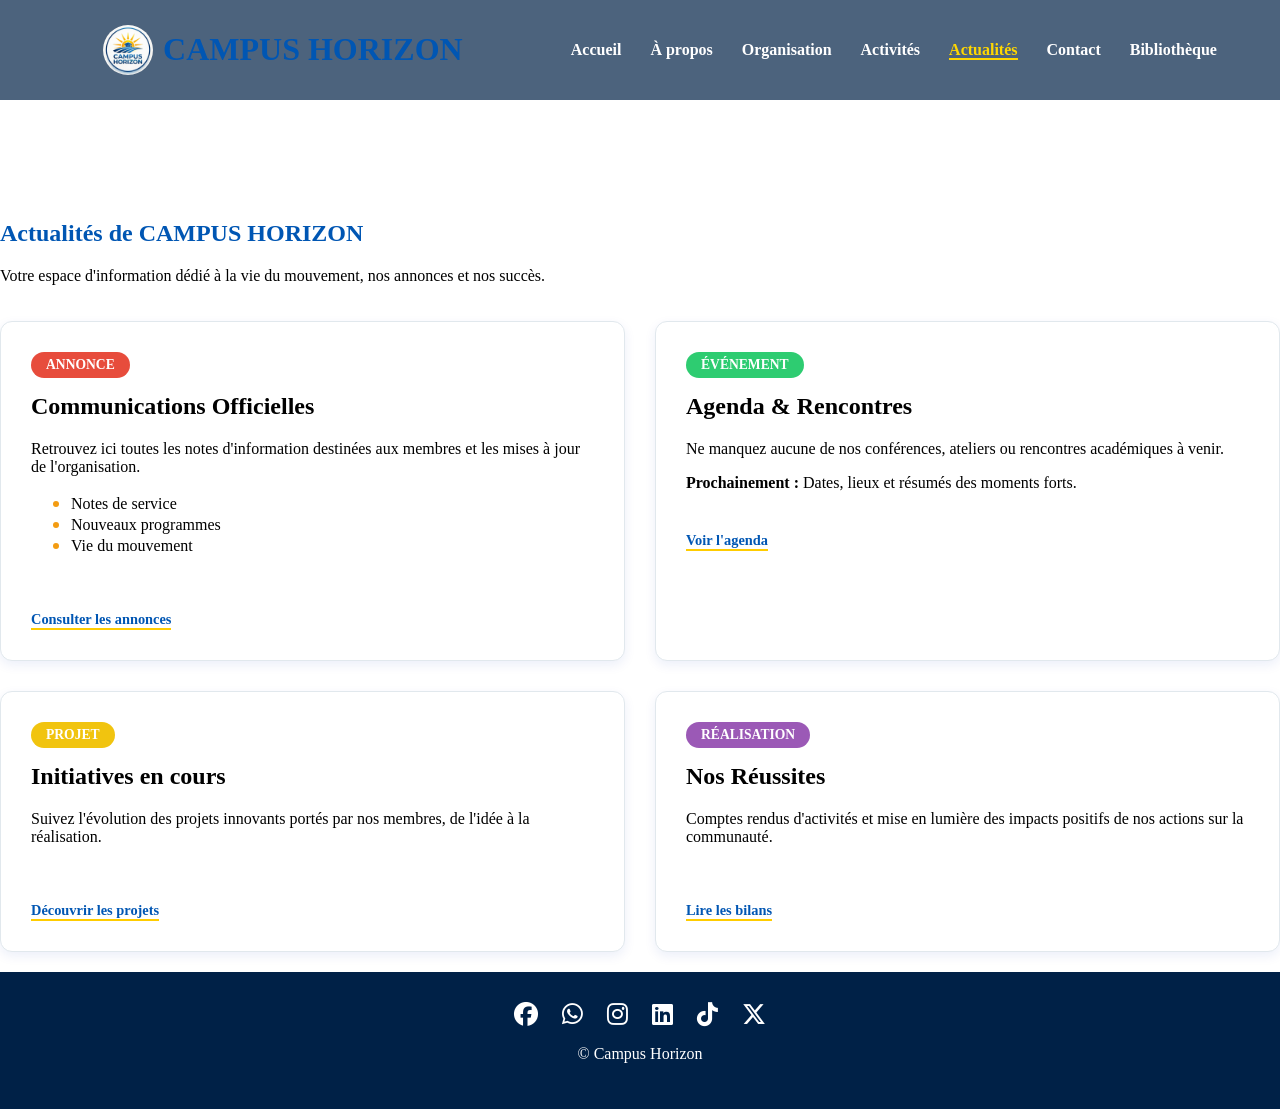
<file: actualites.html>
<!DOCTYPE html>
<html lang="fr">
<head>
<meta charset="UTF-8">
<meta name="viewport" content="width=device-width, initial-scale=1.0">
<link rel="shortcut icon" href="IMG-20260406-WA0013.jpg" type="image/x-icon">
<title>Campus Horizon</title>
<link rel="stylesheet" href="site3.css">
<link rel="stylesheet" href="https://cdnjs.cloudflare.com/ajax/libs/font-awesome/6.5.0/css/all.min.css">
</head>


    
<body>

<header>
    <div class="logo">
        <img src="IMG-20260406-WA0013.jpg" alt="logo">
        <h1>CAMPUS HORIZON</h1>
    </div>

    <nav>
        <a href="index.html">Accueil</a>
        <a href="page2.html">À propos</a>
        <a href="organisation.html">Organisation</a>
        <a href="activites.html">Activités</a>
        <a href="actualites.html" class="active">Actualités</a>
        <a href="contact.html">Contact</a>
        <a href="bibliotheque.html">Bibliothèque</a>
    </nav>
</header>
<main class="news-page">
    <section class="news-header">
        <h1>Actualités de CAMPUS HORIZON</h1>
        <p class="intro">Votre espace d'information dédié à la vie du mouvement, nos annonces et nos succès.</p>
    </section>

    <section class="news-grid">
        <article class="news-card announcement">
            <div class="category-tag">Annonce</div>
            <div class="news-content">
                <h2>Communications Officielles</h2>
                <p>Retrouvez ici toutes les notes d'information destinées aux membres et les mises à jour de l'organisation.</p>
                <ul class="news-list">
                    <li>Notes de service</li>
                    <li>Nouveaux programmes</li>
                    <li>Vie du mouvement</li>
                </ul>
                <a href="#" class="read-more">Consulter les annonces</a>
            </div>
        </article>

        <article class="news-card event">
            <div class="category-tag">Événement</div>
            <div class="news-content">
                <h2>Agenda & Rencontres</h2>
                <p>Ne manquez aucune de nos conférences, ateliers ou rencontres académiques à venir.</p>
                <div class="event-details">
                    <span><strong>Prochainement :</strong> Dates, lieux et résumés des moments forts.</span>
                </div>
                <a href="#" class="read-more">Voir l'agenda</a>
            </div>
        </article>

        <article class="news-card project">
            <div class="category-tag">Projet</div>
            <div class="news-content">
                <h2>Initiatives en cours</h2>
                <p>Suivez l'évolution des projets innovants portés par nos membres, de l'idée à la réalisation.</p>
                <a href="#" class="read-more">Découvrir les projets</a>
            </div>
        </article>

        <article class="news-card achievement">
            <div class="category-tag">Réalisation</div>
            <div class="news-content">
                <h2>Nos Réussites</h2>
                <p>Comptes rendus d'activités et mise en lumière des impacts positifs de nos actions sur la communauté.</p>
                <a href="#" class="read-more">Lire les bilans</a>
            </div>
        </article>
    </section>
</main>

<footer>
    <div class="socials">
    <a href="#"><i class="fab fa-facebook"></i></a>
    <a href="https://whatsapp.com/channel/0029VbCcrZg89inc0H25WR3L"><i class="fab fa-whatsapp"></i></a>
    <a href="#"><i class="fab fa-instagram"></i></a>
    <a href="#"><i class="fab fa-linkedin"></i></a>
    <a href="https://www.tiktok.com/@campus_horizon?_r=1&_t=ZS-95rgxYAZDWK"><i class="fab fa-tiktok"></i></a>
    <a href="#"><i class="fab fa-x-twitter"></i></a>
    

</div>

    <p>© Campus Horizon</p>
</footer>

</body>
</html>
</file>
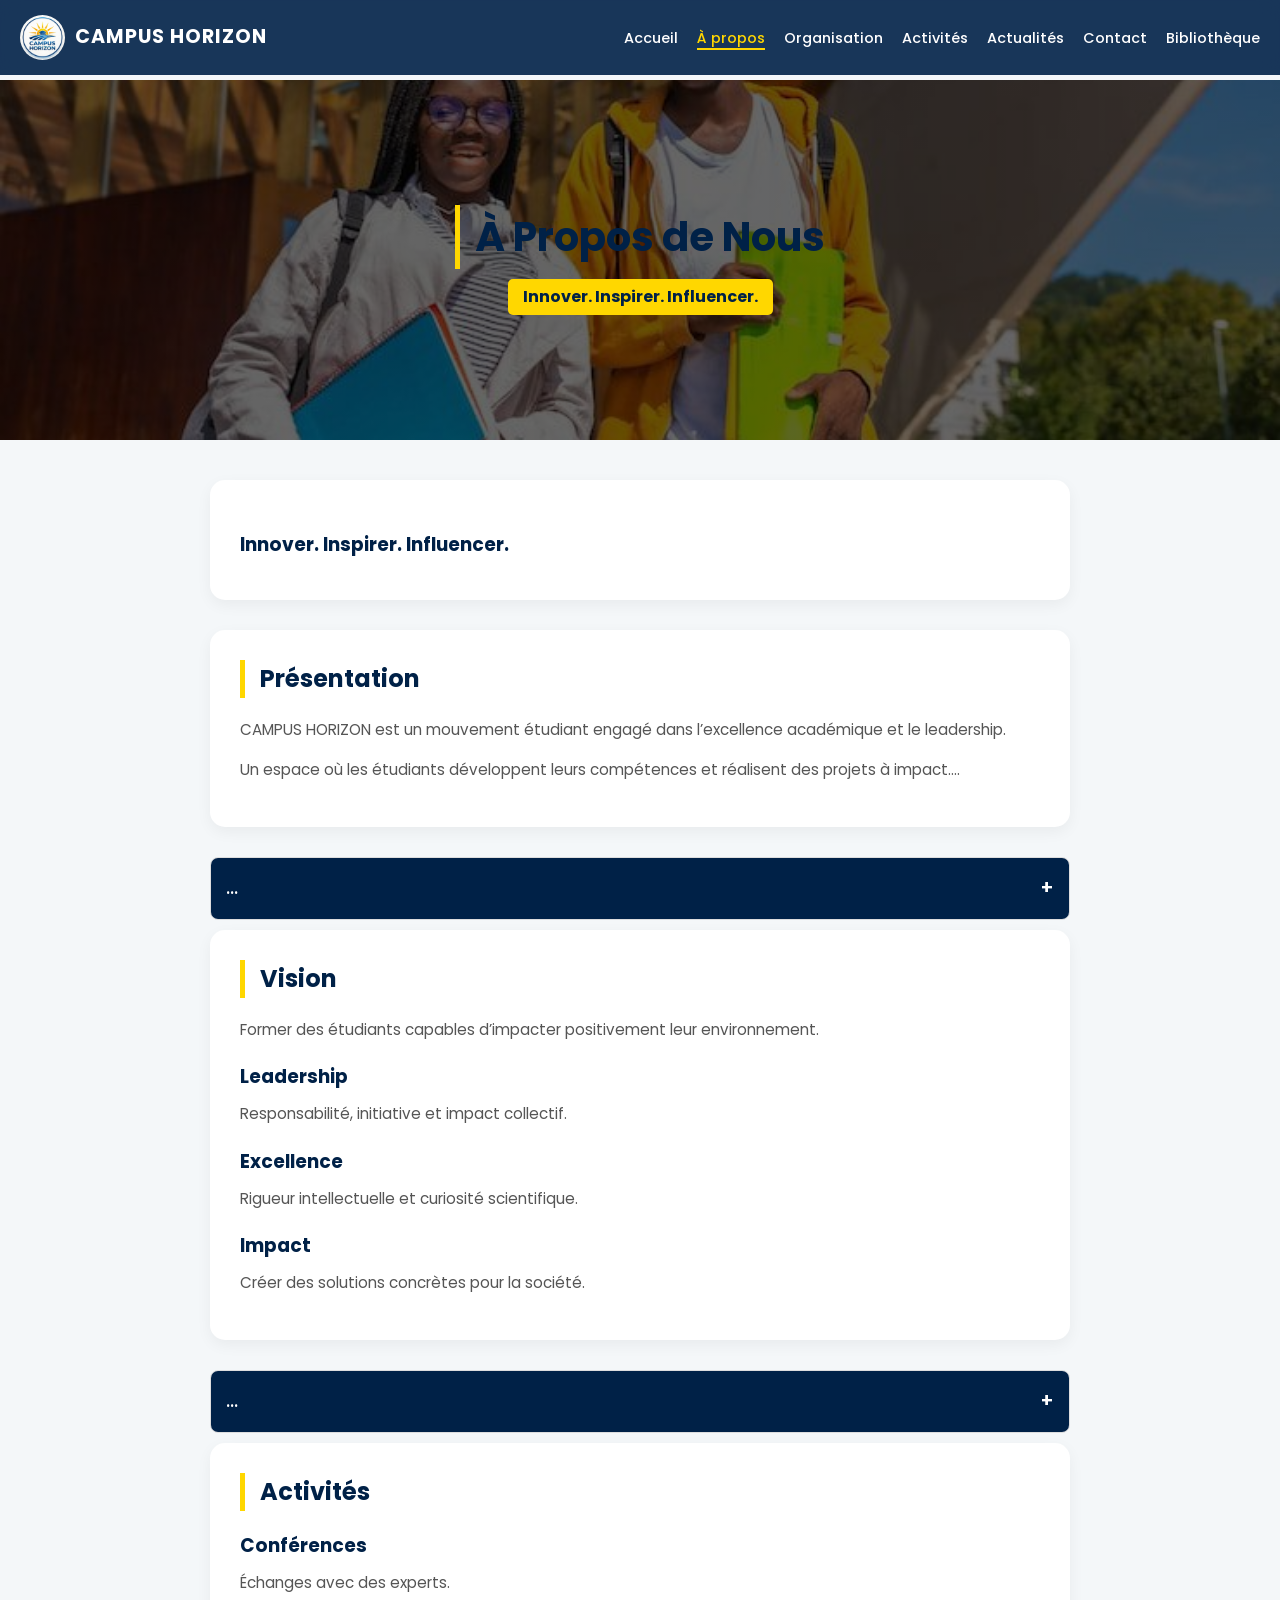
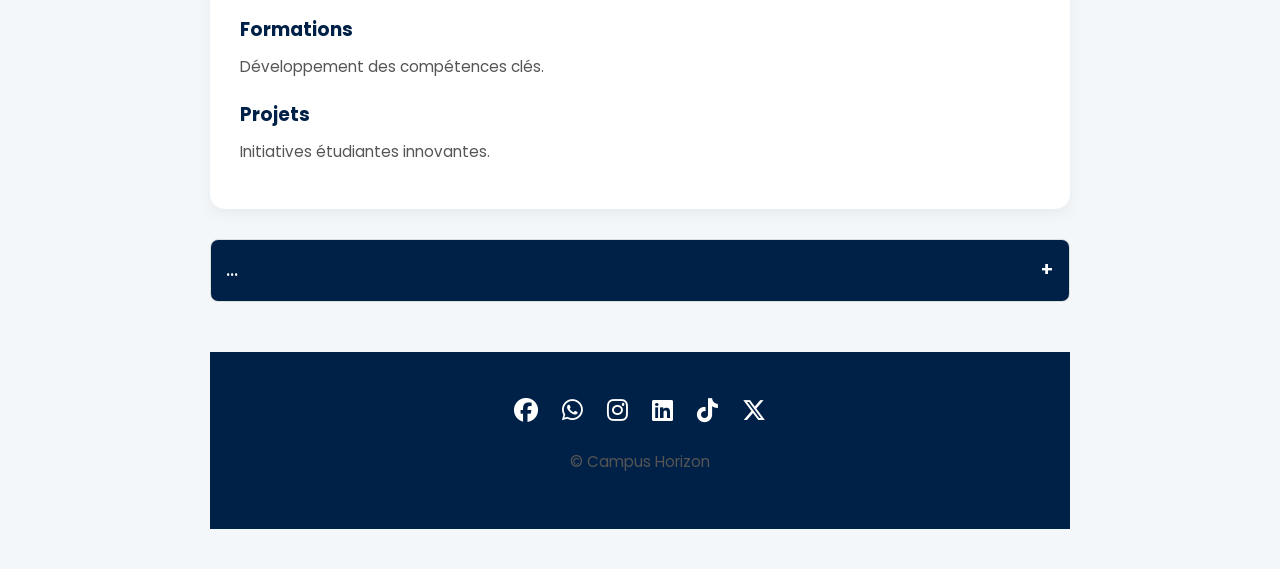
<file: page2.html>
<!DOCTYPE html>
<html lang="fr">
<head>
    <meta charset="UTF-8">
    <meta name="viewport" content="width=device-width, initial-scale=1.0">
    <link rel="shortcut icon" href="IMG-20260406-WA0013.jpg" type="image/x-icon">
    <title>Campus Horizon</title>
    
    <link href="https://fonts.googleapis.com/css2?family=Poppins:wght@300;400;600;700&display=swap" rel="stylesheet">
    <link rel="stylesheet" href="https://cdnjs.cloudflare.com/ajax/libs/font-awesome/6.5.0/css/all.min.css">
    
    <style>
        /* RESET & BASE */
        * {
            margin: 0;
            padding: 0;
            box-sizing: border-box;
        }

        body {
            font-family: 'Poppins', sans-serif;
            line-height: 1.6;
            background: #f4f7f9;
            color: #333;
            padding-top: 80px; /* Espace pour le header fixe */
        }

        /* HEADER & NAV */
        header {
            position: fixed;
            top: 0;
            width: 100%;
            padding: 15px 20px;
            display: flex;
            justify-content: space-between;
            align-items: center;
            background: rgba(0, 33, 71, 0.9); 
            backdrop-filter: blur(10px);
            color: white;
            z-index: 1000;
        }

        .logo {
            display: flex;
            align-items: center;
        }

        .logo img {
            width: 45px;
            height: 45px;
            border-radius: 50%;
            margin-right: 10px;
        }

        .logo h1 {
            font-size: 1.2rem;
            letter-spacing: 1px;
        }

        nav a {
            color: white;
            text-decoration: none;
            margin-left: 15px;
            font-size: 0.9rem;
            font-weight: 500;
            transition: 0.3s;
        }

        nav a:hover, nav a.active {
            color: #FFD700;
        }

        nav a.active {
            border-bottom: 2px solid #FFD700;
        }

        /* HERO SECTION PETITE */
        .hero-small {
            height: 40vh;
            background: linear-gradient(rgba(0,0,0,0.6), rgba(0,0,0,0.6)), url("IMG-20260407-WA0019.jpg") no-repeat center/cover;
            display: flex;
            flex-direction: column;
            justify-content: center;
            align-items: center;
            color: white;
            text-align: center;
            padding: 20px;
        }

        .hero-small h2 {
            font-size: 2.5rem;
            margin-bottom: 10px;
        }

        .slogan-box {
            background: #FFD700;
            color: #002147;
            padding: 5px 15px;
            font-weight: bold;
            border-radius: 5px;
        }

        /* MAIN CONTENT */
        main {
            max-width: 900px;
            margin: 40px auto;
            padding: 0 20px;
        }

        section {
            background: white;
            padding: 30px;
            border-radius: 15px;
            margin-bottom: 30px;
            box-shadow: 0 5px 15px rgba(0,0,0,0.05);
        }

        h2 {
            color: #002147;
            border-left: 5px solid #FFD700;
            padding-left: 15px;
            margin-bottom: 20px;
        }

        h3 {
            color: #002147;
            margin: 20px 0 10px;
        }

        p {
            margin-bottom: 15px;
            font-size: 0.95rem;
            color: #555;
        }

        /* DETAILS / ACCORDEON STYLE */
        details {
            background: #fff;
            border: 1px solid #ddd;
            border-radius: 8px;
            margin-bottom: 10px;
            overflow: hidden;
        }

        summary {
            padding: 15px;
            background: #002147;
            color: white;
            cursor: pointer;
            font-weight: 600;
            list-style: none;
            display: flex;
            justify-content: space-between;
            align-items: center;
        }

        summary::after {
            content: "+";
            font-size: 1.2rem;
        }

        details[open] summary::after {
            content: "-";
        }

        .details-content {
            padding: 20px;
            background: #f9f9f9;
        }

        /* FOOTER */
        footer {
            background: #002147;
            color: white;
            text-align: center;
            padding: 40px 20px;
            margin-top: 50px;
        }

        .socials {
            margin-bottom: 20px;
        }

        .socials a {
            color: white;
            font-size: 1.5rem;
            margin: 0 10px;
            transition: 0.3s;
        }

        .socials a:hover {
            color: #FFD700;
        }

        /* RESPONSIVE */
        @media (max-width: 768px) {
            header {
                flex-direction: column;
                padding: 10px;
            }
            nav {
                margin-top: 15px;
                display: flex;
                flex-wrap: wrap;
                justify-content: center;
            }
            nav a {
                margin: 5px 10px;
                font-size: 0.8rem;
            }
            .hero-small h2 {
                font-size: 1.8rem;
            }
        }
    </style>
</head>

<body>

<header>

    <div class="logo">
        <img src="IMG-20260406-WA0013.jpg">
        <h1>CAMPUS HORIZON</h1>
    </div>
    
    
    <nav>
        <a href="index.html">Accueil</a>
        <a href="page2.html" class="active">À propos</a>
        <a href="organisation.html">Organisation</a>
        <a href="activites.html">Activités</a>
        <a href="actualites.html">Actualités</a>
        <a href="contact.html">Contact</a>
        <a href="bibliotheque.html">Bibliothèque</a>
    </nav>
</header>


<div class="hero-small">
    <h2>À Propos de Nous</h2>
    <div class="slogan-box">Innover. Inspirer. Influencer.</div>
</div>

<main>

    <section class="hero">
<div>
<blockquote id="dynamic-text"></blockquote>
<h3 class="slogan">Innover. Inspirer. Influencer.</h3>
</div>
</section>
<section>
<h2>Présentation</h2>


    <p>CAMPUS HORIZON est un mouvement étudiant engagé dans l’excellence académique et le leadership.</p>
    <p>Un espace où les étudiants développent  leurs compétences et réalisent des projets à impact....</p>
</section>
<details>
<summary class="o">...</summary>

    <p>
CAMPUS HORIZON est un mouvement étudiant engagé dans la promotion de l’excellence académique, du leadership responsable et de l’innovation intellectuelle au sein de la communauté universitaire.

Le mouvement rassemble des étudiants motivés et ambitieux qui souhaitent contribuer activement à l’amélioration de leur environnement académique et au développement d’initiatives constructives au service de la communauté étudiante.

CAMPUS HORIZON se veut un espace d’échanges, d’apprentissage et d’initiative, permettant aux étudiants de développer leurs compétences, de renforcer leur esprit critique et de s’impliquer dans des projets à impact positif.

Histoire et vision
CAMPUS HORIZON est né de la volonté de créer une dynamique nouvelle au sein du milieu universitaire, fondée sur la collaboration, la réflexion stratégique et l’engagement académique.

Depuis sa conception, le mouvement poursuit une vision claire : contribuer à l’émergence d’une génération d’étudiants capables de penser de manière critique, d’agir avec responsabilité et d’exercer un leadership positif dans leur environnement académique et dans la société.

À travers ses activités et ses initiatives, CAMPUS HORIZON aspire à devenir une référence en matière de mobilisation étudiante autour des valeurs d’excellence, de rigueur intellectuelle et d’engagement collectif.

Mission
La mission de CAMPUS HORIZON est de créer un cadre dynamique favorisant le développement intellectuel, académique et personnel des étudiants.
    </p>
<details>
    
    <summary class="o">...</summary>
    <P>Le mouvement s’engage notamment à :

encourager la réflexion critique et la culture du débat constructif ;

promouvoir la réussite académique et la discipline dans les études ;

offrir des opportunités de formation et de développement du leadership ;

soutenir les initiatives étudiantes porteuses d’innovation et d’impact social.

Objectifs principaux
Afin de réaliser sa mission, CAMPUS HORIZON poursuit plusieurs objectifs stratégiques :

favoriser l’excellence académique et la performance intellectuelle des étudiants ;

développer les compétences en leadership et en gestion de projets ;

créer des espaces d’échange, de formation et de collaboration entre étudiants ;

encourager la participation active des étudiants à des initiatives académiques et sociales.

Valeurs
Les actions et initiatives de CAMPUS HORIZON reposent sur un ensemble de valeurs fondamentales qui orientent l’engagement de ses membres.

Excellence
Le mouvement encourage la recherche constante de la qualité et de la performance dans les études, les projets et les initiatives académiques.

Discipline
CAMPUS HORIZON valorise la rigueur, la responsabilité et le respect des engagements dans toutes les activités menées par ses membres.

Innovation
Le mouvement favorise la créativité, l’esprit d’initiative et la capacité à proposer des idées nouvelles face aux défis du milieu universitaire.

Leadership
CAMPUS HORIZON aspire à former des étudiants capables d’inspirer, de mobiliser et de conduire des initiatives positives au sein de leurs communautés.</p>
</P>
    </details>
    <details>
        <summary class="o">...</summary>
         <p>
            CAMPUS HORIZON est un mouvement étudiant dédié à la promotion de l’excellence académique,
            du leadership éclairé et de l’engagement responsable au sein des universités.
        </p>

        <p>
            Né de la volonté de rassembler des étudiants ambitieux autour d’une vision commune,
            le mouvement vise à créer un espace dynamique où les idées, les talents et les initiatives
            peuvent s’épanouir au service du progrès intellectuel et social.
        </p>

        <p>
            La vision de CAMPUS HORIZON est de former une génération d’étudiants capables d’influencer
            positivement leur environnement académique, professionnel et sociétal.
        </p>

        <p>
            Sa mission consiste à encourager la réflexion critique, à stimuler l’excellence académique
            et à promouvoir des initiatives qui renforcent les compétences, la responsabilité
            et l’esprit d’engagement des étudiants.
        </p>
    </details>
</details>

<section id="vision">
<h2>Vision</h2>
<p>Former des étudiants capables d’impacter positivement leur environnement.</p>

<h3>Leadership</h3>
<p>Responsabilité, initiative et impact collectif.</p>

<h3>Excellence</h3>
<p>Rigueur intellectuelle et curiosité scientifique.</p>

<h3>Impact</h3>
<p>Créer des solutions concrètes pour la société.</p>
</section>

<details>
<summary class="o">...</summary>
 <p>
            CAMPUS HORIZON ambitionne de contribuer à l’émergence d’une génération d’étudiants
            capables d’exercer un leadership responsable, d’atteindre un haut niveau d’excellence académique
            et de produire un impact positif et durable dans leurs communautés.
        </p>

        <h3>Leadership étudiant</h3>
        <p>
            Le mouvement encourage un leadership fondé sur la responsabilité, l’intégrité
            et l’esprit d’initiative. Les étudiants sont formés à prendre des décisions réfléchies
            et à mobiliser leurs pairs autour d’objectifs constructifs.
        </p>

        <h3>Excellence académique</h3>
        <p>
            CAMPUS HORIZON place la rigueur intellectuelle, la curiosité scientifique
            et la recherche de la connaissance au cœur de son engagement.
        </p>

        <h3>Impact social</h3>
        <p>
            Le mouvement incite les étudiants à utiliser leurs compétences et leur créativité
            pour apporter des solutions concrètes aux défis de leur environnement.
        </p>
    </details>
<section id="activite">
<h2>Activités</h2>

<h3>Conférences</h3>
<p>Échanges avec des experts.</p>

<h3>Formations</h3>
<p>Développement des compétences clés.</p>

<h3>Projets</h3>
<p>Initiatives étudiantes innovantes.</p>
</section>

<details>
<summary class="o">...</summary>
 <p>
            Afin de concrétiser sa vision, CAMPUS HORIZON organise et soutient
            diverses activités académiques, éducatives et collaboratives.
        </p>

        <h3>Conférences</h3>
        <p>
            Des conférences sont régulièrement organisées pour stimuler la réflexion
            et favoriser les échanges avec des professionnels et universitaires.
        </p>

        <h3>Formations</h3>
        <p>
            Des sessions de formation permettent aux étudiants de développer leurs compétences
            en leadership, communication, gestion de projets et méthodologie.
        </p>

        <h3>Projets étudiants</h3>
        <p>
            Les étudiants sont encouragés à collaborer sur des projets innovants,
            visant à produire un impact positif dans leur environnement académique
            et social.
        </p>
</details>



<footer>
    
    <div class="socials">
    <a href="#"><i class="fab fa-facebook"></i></a>
    <a href="https://whatsapp.com/channel/0029VbCcrZg89inc0H25WR3L"><i class="fab fa-whatsapp"></i></a>
    <a href="#"><i class="fab fa-instagram"></i></a>
    <a href="#"><i class="fab fa-linkedin"></i></a>
    <a href="https://www.tiktok.com/@campus_horizon?_r=1&_t=ZS-95rgxYAZDWK"><i class="fab fa-tiktok"></i></a>
    <a href="#"><i class="fab fa-x-twitter"></i></a>

    </div>

<p>© Campus Horizon</p>
</footer>

<script src="site1.js"></script>

</body>
</html>
</file>
<file: site3.css>
body {
    margin: 0;
    
}
nav a.active {
    color: #FFD700;
    border-bottom: 2px solid #FFD700;
}

header {
    position: fixed;
    top: 0;
    width: 100%;
    padding: 10px 20px;
    display: flex;
    justify-content: space-evenly;
    align-items: center;
    background: rgba(0, 33, 71, 0.7); 
    backdrop-filter: blur(10px);
    color: white;
    z-index: 1000;
    
}
nav a:hover {
    color: #00bcd4;
}


.logo {
    display: flex;
    align-items: center;
}

.logo img {
    width: 50px;
    height: 50px;
    border-radius: 50%; 
    object-fit: cover;
    margin-right: 10px;
}





.hero {
    
    height: 80vh;
    background: url("https://img.freepik.com/photos-premium/groupe-jeunes-directeurs-financiers-interculturels-tenue-decontractee-discutant-documents-diagrammes-graphiques-lors-reunion-travail-sol_274679-21636.jpg") no-repeat center/cover;
}



.overlay {
    height: 100%;
    background: rgba(0, 0, 0, 0.5); 
    display: flex;
    flex-direction: column;
    justify-content: center;
    align-items: center;
    color: white;
}

.o {
    background-color: rgba(0, 33, 71, 0.7);
}
.overlay h2 {
    font-size: 50px;
}

.overlay p {
    font-size: 20px;
}


.btn {
    margin-top: 20px;
    padding: 12px 25px;
    background: linear-gradient(to right, #FFD700, #FFA500);
    color: black;
    text-decoration: none;
    border-radius: 25px;
    transition: 0.3s;
}

.btn:hover {
    transform: scale(1.1);
}


footer {
    background: #002147;
    color: white;
    text-align: center;
    padding: 30px;
}


.socials a {
    margin: 0 10px;
    color: white;
    text-decoration: none;
}

.popup {
    display: none;
    position: fixed;
    width: 100%;
    height: 100%;
    background: rgba(0,0,0,0.7);
    top: 0;
    left: 0;
    justify-content: center;
    align-items: center;
}

.popup-content {
    background: white;
    padding: 30px;
    width: 300px;
    border-radius: 10px;
    text-align: center;
    transform: scale(0.7);
    opacity: 0;
    transition: 0.3s;
}

.popup.show .popup-content {
    transform: scale(1);
    opacity: 1;
}

.popup-content input,
.popup-content textarea {
    width: 100%;
    margin: 10px 0;
    padding: 10px;
}

.close {
    float: right;
    cursor: pointer;
    font-size: 20px;
}


.overlay h2,
.overlay p {
    opacity: 0;
    transform: translateY(30px);
    animation: fadeUp 1s forwards;
}

.overlay p {
    animation-delay: 0.5s;
}

@keyframes fadeUp {
    to {
        opacity: 1;
        transform: translateY(0);
    } }  

    #success-message {
    position: fixed;
    top: 20px;
    right: 20px;
    background: #002147;
    color: white;
    padding: 15px;
    border-radius: 5px;
    display: none;
}

@media (max-width: 768px) {

    header {
        flex-direction: column;
        padding: 10px;
    }

    nav {
        margin-top: 10px;
    }

    .overlay h2 {
        font-size: 28px;
    }

    .overlay p {
        font-size: 16px;
    }

    .popup-content {
        width: 90%;
    }

}

.socials a {
    margin: 10px;
    color: white;
    font-size: 24px;
}

.sexe {
  display: flex;
  gap: 20px; 
  align-items: center;
}

.sexe {
  display: flex;
  justify-content: center;
  gap: 20px;
}

blockquote {
    font-family: "Georgia", serif;
    font-style: italic;
    padding: 10px 20px;
    
}

.popup-content {
    max-height: 80vh;
    overflow-y: auto; 
}

.sexe {
    text-align: left;
    margin: 15px 0;
}

.radio-box {
    display: block;
    padding: 10px;
    background: #f4f4f4;
    margin: 5px 0;
    border-radius: 8px;
    cursor: pointer;
    transition: 0.3s;
}

.radio-box:hover {
    background: #e0e0e0;
}

.radio-box input {
    margin-right: 10px;
}

.popup-content::-webkit-scrollbar {
    width: 6px;
}

.popup-content::-webkit-scrollbar-thumb {
    background: #002147;
    border-radius: 10px;
}

    blockquote {
    font-family: "Georgia", serif;
    font-style: italic;
    padding: 10px 20px;
    
}



.overlay {
    position: relative;
    height: 100%;
    display: flex;
    justify-content: center;
    align-items: center;
}




.slogan {
    position: absolute;
    bottom: 20px;
    right: 30px;
    color: white;
    font-size: 20px;
    opacity: 0.8;
}


@keyframes fade {
    from {
        opacity: 0;
        transform: translateY(20px);
    }
    to {
        opacity: 1;
        transform: translateY(0);
    }
}

#dynamic-text {
    font-size: 50px;
    color: white;
    text-align: center;

    opacity: 0;
    transform: translateY(30px);
    transition: 0.5s;
}


.presentation {
    font-family: monospace;
    font-style:initial;
    
}

.hero {
    padding-top: 90PX;
}

main {
    padding-top: 120px;
}

/* Variables spécifiques à la page News */
:root {
    --announcement-color: #e74c3c; /* Rouge pour l'urgence/officiel */
    --event-color: #2ecc71;       /* Vert pour l'agenda */
    --project-color: #f1c40f;      /* Jaune pour l'innovation */
    --achievement-color: #9b59b6;  /* Violet pour le succès */
}

.news-grid {
    display: grid;
    grid-template-columns: repeat(auto-fit, minmax(450px, 1fr));
    gap: 30px;
    padding: 20px 0;
}

.news-card {
    background: #fff;
    border-left: 10px solid #ccc; /* Couleur par défaut */
    border-radius: 8px;
    box-shadow: 0 10px 20px rgba(0,0,0,0.05);
    padding: 25px;
    position: relative;
    overflow: hidden;
    display: flex;
    flex-direction: column;
}

/* Couleurs par catégorie */
.announcement { border-left-color: var(--announcement-color); }
.event { border-left-color: var(--event-color); }
.project { border-left-color: var(--project-color); }
.achievement { border-left-color: var(--achievement-color); }

.category-tag {
    font-size: 0.8rem;
    font-weight: bold;
    text-transform: uppercase;
    color: #fff;
    background: #333;
    padding: 4px 12px;
    border-radius: 20px;
    display: inline-block;
    margin-bottom: 15px;
    width: fit-content;
}

/* Personnalisation des tags selon le parent */
.announcement .category-tag { background: var(--announcement-color); }
.event .category-tag { background: var(--event-color); }
.project .category-tag { background: var(--project-color); }
.achievement .category-tag { background: var(--achievement-color); }

.news-card h2 {
    margin-top: 0;
    color: var(--primary-color);
}

.read-more {
    margin-top: auto;
    padding-top: 20px;
    text-decoration: none;
    color: var(--primary-color);
    font-weight: bold;
    font-size: 0.9rem;
}

.read-more:hover {
    text-decoration: underline;
}

/* Responsive pour tablettes et mobiles */
@media (max-width: 768px) {
    .news-grid {
        grid-template-columns: 1fr;
    }
}

main {
    padding-top: 200px;
}

:root {
  /* Couleurs de votre logo */
  --logo-blue: #0056b3;
  --sun-yellow: #ffcc00;
  --sun-orange: #f39c12; /* Pour les dégradés ou survol */
  
  --bg-white: #ffffff;
  --text-dark: #2c3e50;
  --text-light: #7f8c8d;
  --light-gray: #f4f7f6;
  
  --shadow: 0 4px 12px rgba(0, 54, 179, 0.08);
  --border-radius: 12px;
}



/* --- TITRES ET ENTÊTES --- */
h1, h2, h3 {
  color: var(--logo-blue);
  font-weight: 700;
}



/* --- CARTES ET SECTIONS --- */
.pôle, .activity-card, .news-card {
  background: var(--bg-white);
  border: 1px solid #e1e8ed;
  border-radius: var(--border-radius);
  padding: 30px;
  box-shadow: var(--shadow);
  transition: all 0.3s ease;
  position: relative;
}

/* Effet "Soleil" au survol : une bordure jaune qui s'illumine */
.pôle:hover, .activity-card:hover, .news-card:hover {
  transform: translateY(-8px);
  border-color: var(--sun-yellow);
  box-shadow: 0 12px 20px rgba(255, 204, 0, 0.15);
}

/* --- ACCENTS SPÉCIFIQUES --- */

/* Puces de listes aux couleurs du soleil */
ul li::marker {
  color: var(--sun-orange);
  font-size: 1.2rem;
}

/* Tags pour la page Actualités */
.category-tag {
  background-color: var(--logo-blue);
  color: white;
  padding: 5px 15px;
  border-radius: 50px;
  font-size: 0.85rem;
  font-weight: 600;
  margin-bottom: 15px;
  display: inline-block;
}

/* Boutons d'action */
.read-more {
  display: inline-block;
  margin-top: 20px;
  color: var(--logo-blue);
  text-decoration: none;
  font-weight: bold;
  border-bottom: 2px solid var(--sun-yellow);
  transition: color 0.2s;
}

.read-more:hover {
  color: var(--sun-orange);
}

/* --- RESPONSIVE --- */
@media (max-width: 768px) {
  .news-grid, #organes-direction, #poles-operationnels {
    grid-template-columns: 1fr !important;
    padding: 15px;
  }
}


body {
    margin: 0;
    
}


header {
    position: fixed;
    top: 0;
    width: 100%;
    padding: 10px 20px;
    display: flex;
    justify-content: space-evenly;
    align-items: center;
    background: rgba(0, 33, 71, 0.7); 
    backdrop-filter: blur(10px);
    color: white;
    z-index: 1000;
    
}
nav a:hover {
    color: #00bcd4;
}


.logo {
    display: flex;
    align-items: center;
}

.logo img {
    width: 50px;
    height: 50px;
    border-radius: 50%; 
    object-fit: cover;
    margin-right: 10px;
}


nav a {
    color: white;
    margin-left: 25px;
    text-decoration: none;
    font-weight: bold;
}


.hero {
    
    height: 80vh;
    background: url("https://img.freepik.com/photos-premium/groupe-jeunes-directeurs-financiers-interculturels-tenue-decontractee-discutant-documents-diagrammes-graphiques-lors-reunion-travail-sol_274679-21636.jpg") no-repeat center/cover;
}



.overlay {
    height: 100%;
    background: rgba(0, 0, 0, 0.5); 
    display: flex;
    flex-direction: column;
    justify-content: center;
    align-items: center;
    color: white;
}

    @media (max-width: 768px) {

    header {
        flex-direction: column;
        padding: 10px;
        
    }

    nav {
        margin-top: 10px;
    }

    .overlay h2 {
        font-size: 28px;
    }

    .overlay p {
        font-size: 16px;
    }

    .popup-content {
        width: 90%;
    }
    header .btn{
        position: relative;
    top: 0px;
    right: 20px;
    padding: 10px;
    
    padding: 12px 25px;
    background: linear-gradient(to right, #FFD700, #FFA500);
    color: black;
    text-decoration: none;
    border-radius: 25px;
    transition: 0.3s;
    display: block;
    
    
    }



    /* RESET */
* {
    margin: 0;
    padding: 0;
    box-sizing: border-box;
}

/* BODY */
body {
    font-family: 'Poppins', sans-serif;
    line-height: 1.6;
    padding-top: 90px;
    background: #f5f7fa;
    color: #222;
}

/* CONTAINER GLOBAL */
main {
    max-width: 900px;
    margin: auto;
    padding: 20px;
    padding-top: 180px;
}

/* SECTIONS */
section {
    margin-bottom: 30px;
    background: white;
    padding: 20px;
    border-radius: 12px;
    box-shadow: 0 5px 15px rgba(0,0,0,0.05);
}

/* TITRES */
h1 {
    font-size: 1.8rem;
}

h2 {
    font-size: 1.5rem;
    color: #002147;
    margin-bottom: 10px;
}

h3 {
    font-size: 1.2rem;
    margin-top: 10px;
}

/* TEXTE */
p {
    font-size: 0.7rem;
    margin-bottom: 10px;
}

/* NAV */
nav {
    display: flex;
    flex-wrap: wrap;
    justify-content: center;
}

nav a {
    margin: 10px;
    text-decoration: none;
    color: white;
    font-weight: bold;
}

/* HEADER */
header {
    
    position: fixed;
    top: 0;
    width: 100%;
    background: rgba(0, 33, 71, 0.7); 
    backdrop-filter: blur(10px);
    padding: 10px;
    z-index: 1000;
}


/* FOOTER */
footer {
    text-align: center;
    padding: 20px;
    background: #002147;
    color: white;
}
}
</file>
